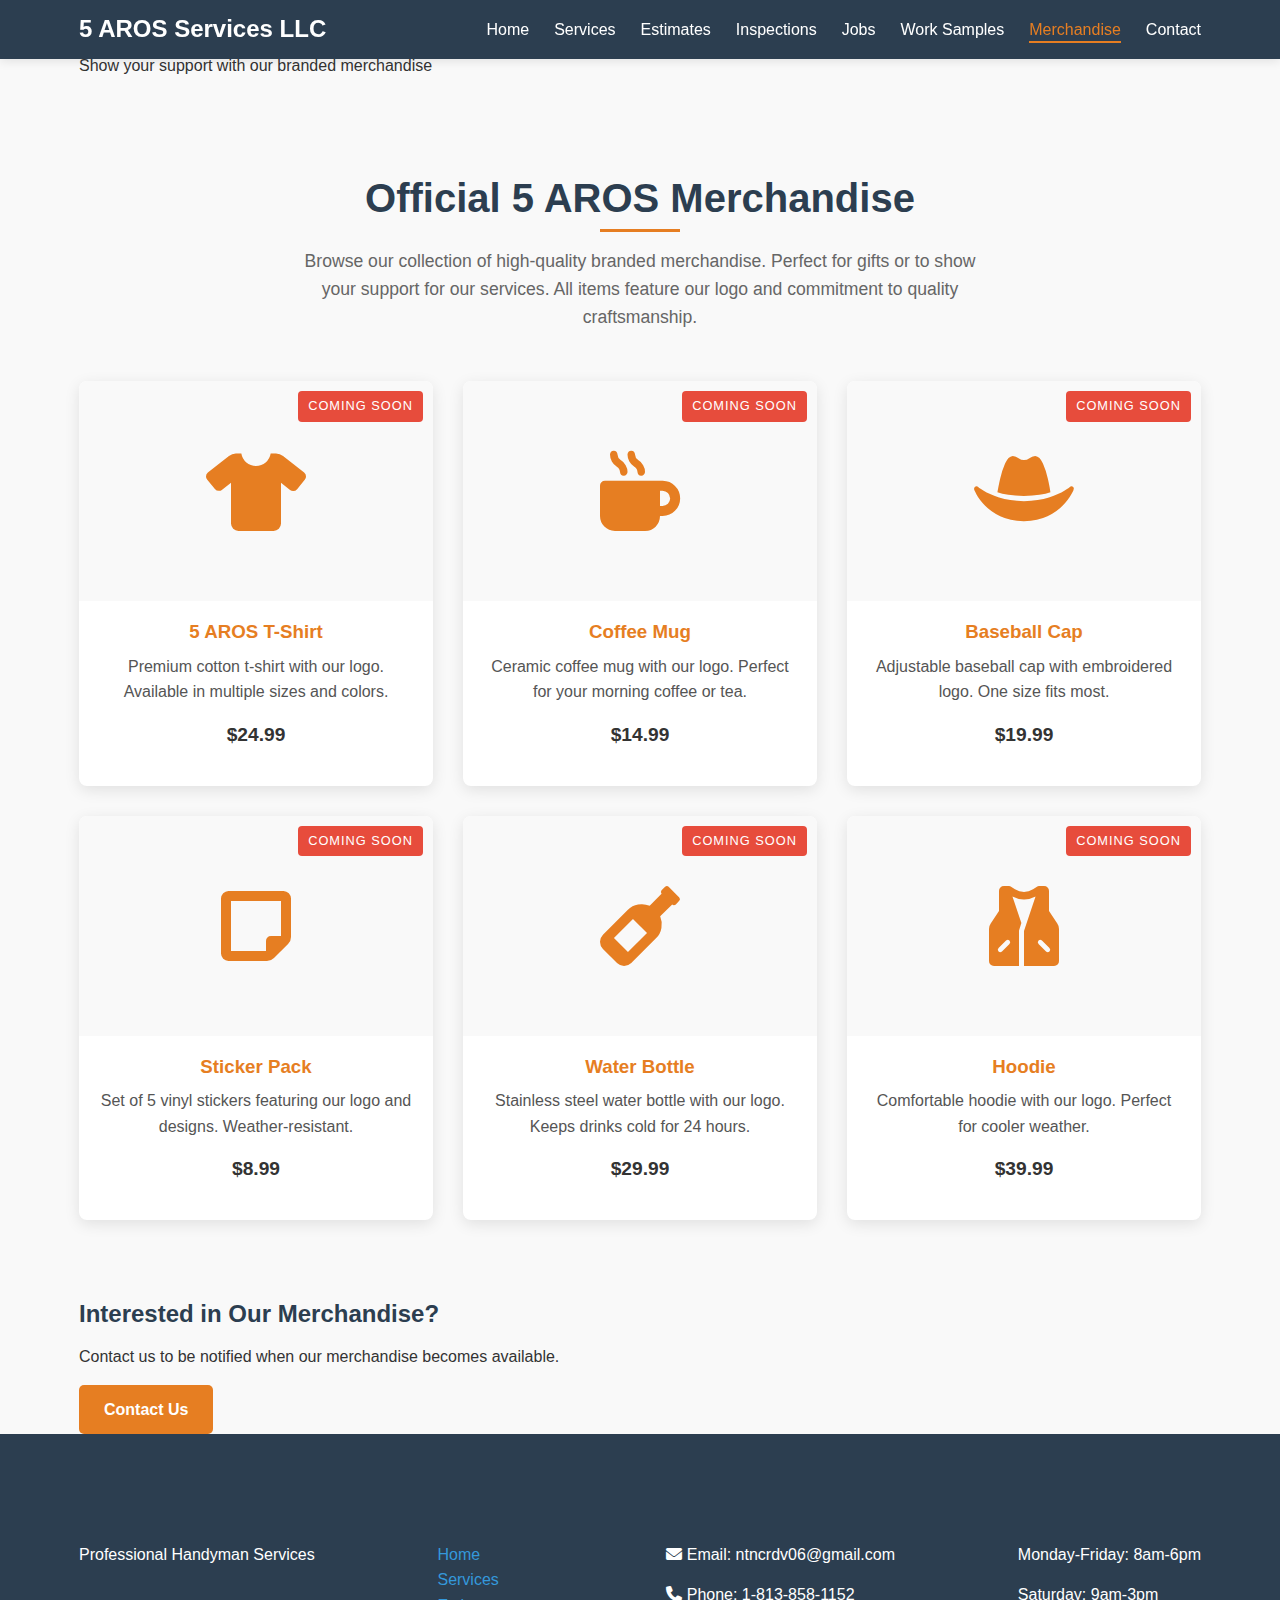
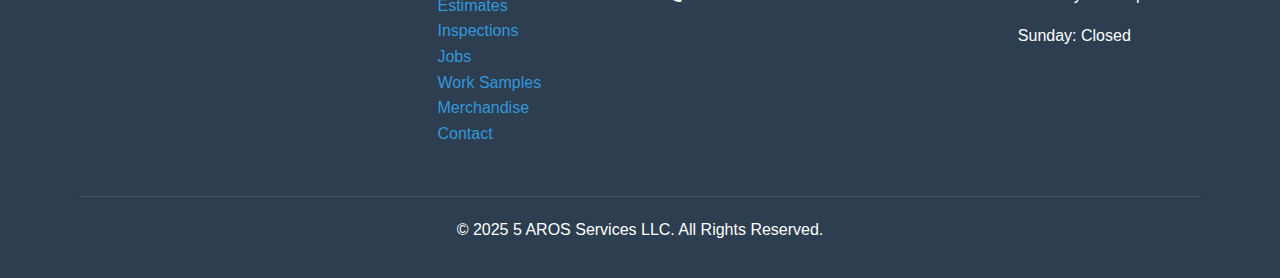
<file: 5 AROS/uinhugjr.manus.space/merchandise/index.html>
<!DOCTYPE html>
<html lang="en">

<!-- Mirrored from uinhugjr.manus.space/merchandise/ by HTTrack Website Copier/3.x [XR&CO'2014], Mon, 17 Mar 2025 22:37:42 GMT -->
<head>
    <meta charset="UTF-8">
    <meta name="viewport" content="width=device-width, initial-scale=1.0">
    <title>Merchandise - 5 AROS Services LLC</title>
    <link rel="stylesheet" href="../css/styles.css">
    <link rel="stylesheet" href="../css/animations.css">
    <link rel="stylesheet" href="../../cdnjs.cloudflare.com/ajax/libs/font-awesome/6.0.0-beta3/css/all.min.css">
    <style>
        /* Merchandise Specific Styles */
        .merchandise {
            padding: 80px 0;
        }
        
        .merchandise-grid {
            display: grid;
            grid-template-columns: repeat(auto-fill, minmax(280px, 1fr));
            gap: 30px;
            margin-top: 50px;
        }
        
        .merchandise-card {
            background-color: #fff;
            border-radius: 8px;
            overflow: hidden;
            box-shadow: 0 4px 15px rgba(0, 0, 0, 0.1);
            transition: transform 0.3s ease;
            text-align: center;
            position: relative;
        }
        
        .merchandise-card:hover {
            transform: translateY(-5px);
        }
        
        .merchandise-image {
            height: 220px;
            overflow: hidden;
            background-color: #f9f9f9;
            display: flex;
            align-items: center;
            justify-content: center;
        }
        
        .merchandise-image img {
            max-width: 80%;
            max-height: 80%;
            object-fit: contain;
        }
        
        .merchandise-content {
            padding: 20px;
        }
        
        .merchandise-content h3 {
            color: #e67e22;
            margin-bottom: 10px;
        }
        
        .merchandise-content p {
            color: #555;
            margin-bottom: 15px;
            line-height: 1.6;
        }
        
        .merchandise-price {
            font-weight: bold;
            color: #333;
            font-size: 1.2rem;
            margin-bottom: 15px;
        }
        
        .coming-soon {
            position: absolute;
            top: 10px;
            right: 10px;
            background-color: #e74c3c;
            color: white;
            padding: 5px 10px;
            border-radius: 4px;
            font-size: 0.8rem;
            text-transform: uppercase;
            letter-spacing: 1px;
        }
        
        @media (max-width: 768px) {
            .merchandise-grid {
                grid-template-columns: repeat(auto-fill, minmax(240px, 1fr));
            }
        }
        
        @media (max-width: 480px) {
            .merchandise-grid {
                grid-template-columns: repeat(auto-fill, minmax(180px, 1fr));
            }
        }
    </style>
</head>
<body>
    <!-- Header Section -->
    <header>
        <div class="container">
            <div class="logo">
                <h1>5 AROS Services LLC</h1>
            </div>
            <nav>
                <ul>
                    <li><a href="../index.html#home">Home</a></li>
                    <li><a href="../index.html#services">Services</a></li>
                    <li><a href="../index.html#estimates">Estimates</a></li>
                    <li><a href="../index.html#inspections">Inspections</a></li>
                    <li><a href="../index.html#jobs">Jobs</a></li>
                    <li><a href="../work_samples/index.html">Work Samples</a></li>
                    <li><a href="index.html" class="active">Merchandise</a></li>
                    <li><a href="../index.html#contact">Contact</a></li>
                </ul>
            </nav>
            <div class="mobile-menu-btn">
                <i class="fas fa-bars"></i>
            </div>
        </div>
    </header>

    <!-- Hero Section -->
    <section class="page-hero">
        <div class="container">
            <div class="page-hero-content">
                <h1>5 AROS Merchandise</h1>
                <p>Show your support with our branded merchandise</p>
            </div>
        </div>
    </section>

    <!-- Merchandise Section -->
    <section class="merchandise">
        <div class="container">
            <div class="section-header">
                <h2>Official 5 AROS Merchandise</h2>
                <p>Browse our collection of high-quality branded merchandise. Perfect for gifts or to show your support for our services. All items feature our logo and commitment to quality craftsmanship.</p>
            </div>
            <div class="merchandise-grid">
                <div class="merchandise-card">
                    <span class="coming-soon">Coming Soon</span>
                    <div class="merchandise-image">
                        <i class="fas fa-tshirt fa-5x" style="color: #e67e22;"></i>
                    </div>
                    <div class="merchandise-content">
                        <h3>5 AROS T-Shirt</h3>
                        <p>Premium cotton t-shirt with our logo. Available in multiple sizes and colors.</p>
                        <div class="merchandise-price">$24.99</div>
                    </div>
                </div>

                <div class="merchandise-card">
                    <span class="coming-soon">Coming Soon</span>
                    <div class="merchandise-image">
                        <i class="fas fa-mug-hot fa-5x" style="color: #e67e22;"></i>
                    </div>
                    <div class="merchandise-content">
                        <h3>Coffee Mug</h3>
                        <p>Ceramic coffee mug with our logo. Perfect for your morning coffee or tea.</p>
                        <div class="merchandise-price">$14.99</div>
                    </div>
                </div>

                <div class="merchandise-card">
                    <span class="coming-soon">Coming Soon</span>
                    <div class="merchandise-image">
                        <i class="fas fa-hat-cowboy fa-5x" style="color: #e67e22;"></i>
                    </div>
                    <div class="merchandise-content">
                        <h3>Baseball Cap</h3>
                        <p>Adjustable baseball cap with embroidered logo. One size fits most.</p>
                        <div class="merchandise-price">$19.99</div>
                    </div>
                </div>

                <div class="merchandise-card">
                    <span class="coming-soon">Coming Soon</span>
                    <div class="merchandise-image">
                        <i class="fas fa-sticky-note fa-5x" style="color: #e67e22;"></i>
                    </div>
                    <div class="merchandise-content">
                        <h3>Sticker Pack</h3>
                        <p>Set of 5 vinyl stickers featuring our logo and designs. Weather-resistant.</p>
                        <div class="merchandise-price">$8.99</div>
                    </div>
                </div>

                <div class="merchandise-card">
                    <span class="coming-soon">Coming Soon</span>
                    <div class="merchandise-image">
                        <i class="fas fa-wine-bottle fa-5x" style="color: #e67e22;"></i>
                    </div>
                    <div class="merchandise-content">
                        <h3>Water Bottle</h3>
                        <p>Stainless steel water bottle with our logo. Keeps drinks cold for 24 hours.</p>
                        <div class="merchandise-price">$29.99</div>
                    </div>
                </div>

                <div class="merchandise-card">
                    <span class="coming-soon">Coming Soon</span>
                    <div class="merchandise-image">
                        <i class="fas fa-vest fa-5x" style="color: #e67e22;"></i>
                    </div>
                    <div class="merchandise-content">
                        <h3>Hoodie</h3>
                        <p>Comfortable hoodie with our logo. Perfect for cooler weather.</p>
                        <div class="merchandise-price">$39.99</div>
                    </div>
                </div>
            </div>
        </div>
    </section>

    <!-- CTA Section -->
    <section class="cta">
        <div class="container">
            <div class="cta-content">
                <h2>Interested in Our Merchandise?</h2>
                <p>Contact us to be notified when our merchandise becomes available.</p>
                <a href="../index.html#contact" class="btn primary-btn">Contact Us</a>
            </div>
        </div>
    </section>

    <!-- Footer Section -->
    <footer>
        <div class="container">
            <div class="footer-content">
                <div class="footer-section">
                    <h3>5 AROS Services LLC</h3>
                    <p>Professional Handyman Services</p>
                </div>
                <div class="footer-section">
                    <h3>Quick Links</h3>
                    <ul>
                        <li><a href="../index.html#home">Home</a></li>
                        <li><a href="../index.html#services">Services</a></li>
                        <li><a href="../index.html#estimates">Estimates</a></li>
                        <li><a href="../index.html#inspections">Inspections</a></li>
                        <li><a href="../index.html#jobs">Jobs</a></li>
                        <li><a href="../work_samples/index.html">Work Samples</a></li>
                        <li><a href="index.html">Merchandise</a></li>
                        <li><a href="../index.html#contact">Contact</a></li>
                    </ul>
                </div>
                <div class="footer-section">
                    <h3>Contact Us</h3>
                    <p><i class="fas fa-envelope"></i> Email: ntncrdv06@gmail.com</p>
                    <p><i class="fas fa-phone"></i> Phone: 1-813-858-1152</p>
                </div>
                <div class="footer-section">
                    <h3>Hours</h3>
                    <p>Monday-Friday: 8am-6pm</p>
                    <p>Saturday: 9am-3pm</p>
                    <p>Sunday: Closed</p>
                </div>
            </div>
            <div class="footer-bottom">
                <p>&copy; 2025 5 AROS Services LLC. All Rights Reserved.</p>
            </div>
        </div>
    </footer>

    <script src="../js/script.js"></script>
</body>

<!-- Mirrored from uinhugjr.manus.space/merchandise/ by HTTrack Website Copier/3.x [XR&CO'2014], Mon, 17 Mar 2025 22:37:45 GMT -->
</html>
</file>
<file: 5 AROS/uinhugjr.manus.space/css/styles.css>
/* 
   5 AROS Services LLC - Main Stylesheet
   Created: March 2025
*/

/* ===== GLOBAL STYLES ===== */
:root {
    --primary-color: #2c3e50;
    --secondary-color: #e67e22;
    --accent-color: #3498db;
    --light-color: #ecf0f1;
    --dark-color: #2c3e50;
    --text-color: #333;
    --light-text: #fff;
    --border-radius: 5px;
    --box-shadow: 0 2px 15px rgba(0, 0, 0, 0.1);
    --transition: all 0.3s ease;
}

* {
    margin: 0;
    padding: 0;
    box-sizing: border-box;
}

html {
    scroll-behavior: smooth;
}

body {
    font-family: 'Roboto', Arial, sans-serif;
    line-height: 1.6;
    color: var(--text-color);
    background-color: #f9f9f9;
}

.container {
    width: 90%;
    max-width: 1200px;
    margin: 0 auto;
    padding: 0 15px;
}

h1, h2, h3, h4, h5, h6 {
    font-weight: 700;
    line-height: 1.2;
    margin-bottom: 15px;
    color: var(--dark-color);
}

p {
    margin-bottom: 15px;
}

img {
    max-width: 100%;
    height: auto;
    display: block;
}

a {
    text-decoration: none;
    color: var(--accent-color);
    transition: var(--transition);
}

a:hover {
    color: var(--secondary-color);
}

ul {
    list-style: none;
}

.section-header {
    text-align: center;
    margin-bottom: 50px;
}

.section-header h2 {
    font-size: 2.5rem;
    position: relative;
    display: inline-block;
    padding-bottom: 10px;
}

.section-header h2::after {
    content: '';
    position: absolute;
    bottom: 0;
    left: 50%;
    transform: translateX(-50%);
    width: 80px;
    height: 3px;
    background-color: var(--secondary-color);
}

.section-header p {
    font-size: 1.1rem;
    color: #666;
    max-width: 700px;
    margin: 0 auto;
}

.btn {
    display: inline-block;
    padding: 12px 25px;
    border-radius: var(--border-radius);
    font-weight: 600;
    text-align: center;
    cursor: pointer;
    transition: var(--transition);
    border: none;
}

.primary-btn {
    background-color: var(--secondary-color);
    color: var(--light-text);
}

.primary-btn:hover {
    background-color: #d35400;
    color: var(--light-text);
}

.secondary-btn {
    background-color: transparent;
    color: var(--secondary-color);
    border: 2px solid var(--secondary-color);
}

.secondary-btn:hover {
    background-color: var(--secondary-color);
    color: var(--light-text);
}

.text-btn {
    background: none;
    color: var(--accent-color);
    padding: 5px 0;
    position: relative;
}

.text-btn::after {
    content: '';
    position: absolute;
    bottom: 0;
    left: 0;
    width: 0;
    height: 2px;
    background-color: var(--accent-color);
    transition: var(--transition);
}

.text-btn:hover::after {
    width: 100%;
}

.highlight {
    color: var(--secondary-color);
    font-weight: 600;
}

/* ===== HEADER STYLES ===== */
header {
    background-color: var(--primary-color);
    padding: 15px 0;
    position: fixed;
    width: 100%;
    top: 0;
    left: 0;
    z-index: 1000;
    box-shadow: 0 2px 10px rgba(0, 0, 0, 0.1);
}

header .container {
    display: flex;
    justify-content: space-between;
    align-items: center;
}

.logo h1 {
    color: var(--light-text);
    font-size: 1.5rem;
    margin-bottom: 0;
}

nav ul {
    display: flex;
}

nav ul li {
    margin-left: 25px;
}

nav ul li a {
    color: var(--light-text);
    font-weight: 500;
    position: relative;
    padding: 5px 0;
}

nav ul li a::after {
    content: '';
    position: absolute;
    bottom: 0;
    left: 0;
    width: 0;
    height: 2px;
    background-color: var(--secondary-color);
    transition: var(--transition);
}

nav ul li a:hover {
    color: var(--secondary-color);
}

nav ul li a:hover::after {
    width: 100%;
}

.mobile-menu-btn {
    display: none;
    color: var(--light-text);
    font-size: 1.5rem;
    cursor: pointer;
}

/* ===== HERO SECTION ===== */
.hero {
    padding: 150px 0 100px;
    background: linear-gradient(rgba(44, 62, 80, 0.8), rgba(44, 62, 80, 0.8)), url('../assets/images/hero-placeholder.jpg');
    background-size: cover;
    background-position: center;
    color: var(--light-text);
}

.hero .container {
    display: flex;
    align-items: center;
    justify-content: space-between;
}

.hero-content {
    flex: 1;
    max-width: 600px;
}

.hero-content h1 {
    font-size: 3rem;
    color: var(--light-text);
    margin-bottom: 15px;
}

.hero-content h2 {
    font-size: 1.8rem;
    color: var(--secondary-color);
    margin-bottom: 20px;
}

.hero-content p {
    font-size: 1.1rem;
    margin-bottom: 30px;
}

.cta-buttons {
    display: flex;
    gap: 15px;
}

.hero-image {
    flex: 1;
    display: flex;
    justify-content: flex-end;
    display: none; /* Hidden on mobile, shown on larger screens */
}

/* ===== SERVICES SECTION ===== */
.services {
    padding: 100px 0;
    background-color: #fff;
}

.services-grid {
    display: grid;
    grid-template-columns: repeat(auto-fill, minmax(300px, 1fr));
    gap: 30px;
}

.service-card {
    background-color: #fff;
    border-radius: var(--border-radius);
    box-shadow: var(--box-shadow);
    padding: 30px;
    transition: var(--transition);
    text-align: center;
}

.service-card:hover {
    transform: translateY(-10px);
    box-shadow: 0 5px 25px rgba(0, 0, 0, 0.15);
}

.service-icon {
    font-size: 2.5rem;
    color: var(--secondary-color);
    margin-bottom: 20px;
}

.service-card h3 {
    font-size: 1.5rem;
    margin-bottom: 15px;
}

.service-card p {
    margin-bottom: 20px;
}

.service-card img {
    border-radius: var(--border-radius);
    margin-top: 15px;
}

.all-services {
    margin-top: 50px;
    background-color: var(--light-color);
    padding: 30px;
    border-radius: var(--border-radius);
}

.all-services h3 {
    text-align: center;
    margin-bottom: 25px;
}

.services-list {
    display: flex;
    justify-content: space-between;
    flex-wrap: wrap;
}

.services-list ul {
    flex: 1;
    min-width: 250px;
}

.services-list ul li {
    padding: 8px 0;
    position: relative;
    padding-left: 25px;
}

.services-list ul li::before {
    content: '✓';
    position: absolute;
    left: 0;
    color: var(--secondary-color);
    font-weight: bold;
}

/* ===== ESTIMATES SECTION ===== */
.estimates {
    padding: 100px 0;
    background-color: #f5f5f5;
}

.estimate-content {
    display: flex;
    flex-wrap: wrap;
    gap: 40px;
}

.estimate-info, .estimate-form {
    flex: 1;
    min-width: 300px;
}

.estimate-info h3 {
    font-size: 1.8rem;
    color: var(--primary-color);
}

.estimate-info .title {
    font-size: 1.2rem;
    color: var(--secondary-color);
    margin-bottom: 20px;
}

.contact-info {
    margin: 25px 0;
    background-color: #fff;
    padding: 20px;
    border-radius: var(--border-radius);
    box-shadow: var(--box-shadow);
}

.contact-info p {
    margin-bottom: 10px;
}

.contact-info i {
    color: var(--secondary-color);
    margin-right: 10px;
}

.estimate-benefits {
    margin-top: 25px;
}

.benefit {
    display: flex;
    align-items: center;
    margin-bottom: 15px;
}

.benefit i {
    color: var(--secondary-color);
    font-size: 1.2rem;
    margin-right: 15px;
}

.estimate-form {
    background-color: #fff;
    padding: 30px;
    border-radius: var(--border-radius);
    box-shadow: var(--box-shadow);
}

.form-group {
    margin-bottom: 20px;
}

.form-group label {
    display: block;
    margin-bottom: 8px;
    font-weight: 500;
}

.form-group input,
.form-group select,
.form-group textarea {
    width: 100%;
    padding: 12px 15px;
    border: 1px solid #ddd;
    border-radius: var(--border-radius);
    font-size: 1rem;
    transition: var(--transition);
}

.form-group input:focus,
.form-group select:focus,
.form-group textarea:focus {
    border-color: var(--accent-color);
    outline: none;
    box-shadow: 0 0 0 2px rgba(52, 152, 219, 0.2);
}

/* ===== INSPECTIONS SECTION ===== */
.inspections {
    padding: 100px 0;
    background-color: #fff;
}

.inspections-content {
    display: flex;
    flex-wrap: wrap;
    align-items: center;
    gap: 40px;
}

.inspection-image, .inspection-details {
    flex: 1;
    min-width: 300px;
}

.inspection-image img {
    border-radius: var(--border-radius);
    box-shadow: var(--box-shadow);
}

.inspection-details h3 {
    font-size: 1.8rem;
    margin-bottom: 20px;
}

.inspection-list {
    margin: 25px 0;
}

.inspection-list li {
    margin-bottom: 12px;
    display: flex;
    align-items: center;
}

.inspection-list li i {
    color: var(--secondary-color);
    margin-right: 15px;
}

/* ===== JOBS SECTION ===== */
.jobs {
    padding: 100px 0;
    background-color: #f5f5f5;
}

.jobs-gallery {
    display: grid;
    grid-template-columns: repeat(auto-fill, minmax(300px, 1fr));
    gap: 25px;
}

.job-item {
    position: relative;
    border-radius: var(--border-radius);
    overflow: hidden;
    box-shadow: var(--box-shadow);
    height: 250px;
}

.job-item img {
    width: 100%;
    height: 100%;
    object-fit: cover;
    transition: var(--transition);
}

.job-overlay {
    position: absolute;
    bottom: 0;
    left: 0;
    width: 100%;
    background: linear-gradient(transparent, rgba(0, 0, 0, 0.8));
    padding: 20px;
    color: var(--light-text);
    transform: translateY(100%);
    transition: var(--transition);
}

.job-item:hover img {
    transform: scale(1.1);
}

.job-item:hover .job-overlay {
    transform: translateY(0);
}

.job-overlay h3 {
    color: var(--light-text);
    margin-bottom: 5px;
}

.jobs-cta {
    text-align: center;
    margin-top: 50px;
}

.jobs-cta p {
    font-size: 1.2rem;
    margin-bottom: 20px;
}

/* ===== CONTACT SECTION ===== */
.contact {
    padding: 100px 0;
    background-color: #fff;
}

.contact-content {
    display: flex;
    flex-wrap: wrap;
    gap: 40px;
}

.contact-info, .contact-form {
    flex: 1;
    min-width: 300px;
}

.contact-info {
    display: grid;
    grid-template-columns: repeat(auto-fill, minmax(200px, 1fr));
    gap: 25px;
}

.contact-card {
    background-color: var(--light-color);
    padding: 25px;
    border-radius: var(--border-radius);
    text-align: center;
    transition: var(--transition);
}

.contact-card:hover {
    transform: translateY(-5px);
    box-shadow: var(--box-shadow);
}

.contact-card i {
    font-size: 2rem;
    color: var(--secondary-color);
    margin-bottom: 15px;
}

.contact-card h3 {
    font-size: 1.3rem;
    margin-bottom: 10px;
}

.contact-form {
    background-color: var(--light-color);
    padding: 30px;
    border-radius: var(--border-radius);
    box-shadow: var(--box-shadow);
}

/* ===== FOOTER ===== */
footer {
    background-color: var(--primary-color);
    color: var(--light-text);
    padding: 70px 0 20px;
}

.footer-content {
    display: flex;
    flex-wrap: wrap;
    justify-content: space-between;
    gap: 40px;
    margin-bottom: 50px;
}

.footer-logo, .footer-links, .footer-services, .footer-social {
    flex: 1;
    min-width: 200px;
}

.footer-logo h2 {
    color: var(--light-text);
    font-size: 1.8rem;
    margin-bottom: 10px;
}

.footer-links h3, .footer-services h3, .footer-social h3 {
    color: var(--light-text);
    font-size: 1.3rem;
    margin-bottom: 20px;
    position: relative;
    padding-bottom: 10px;
}

.footer-links h3::after, .footer-services h3::after, .footer-social h3::after {
    content: '';
    position: absolute;
    bottom: 0;
    left: 0;
    width: 50px;
    height: 2px;
    background-color: var(--secondary-color);
}

.footer-links ul li, .footer-services ul li {
    margin-bottom: 10px;
}

.footer-links ul li a, .footer-services ul li a {
    color: #bbb;
    transition: var(--transition);
}

.footer-links ul li a:hover, .footer-services ul li a:hover {
    color: var(--secondary-color);
    padding-left: 5px;
}

.social-icons {
    display: flex;
    gap: 15px;
}

.social-icon {
    display: flex;
    align-items: center;
    justify-content: center;
    width: 40px;
    height: 40px;
    background-color: rgba(255, 255, 255, 0.1);
    border-radius: 50%;
    color: var(--light-text);
    transition: var(--transition);
}

.social-icon:hover {
    background-color: var(--secondary-color);
    color: var(--light-text);
    transform: translateY(-5px);
}

.footer-bottom {
    text-align: center;
    padding-top: 20px;
    border-top: 1px solid rgba(255, 255, 255, 0.1);
}

/* ===== RESPONSIVE STYLES ===== */
@media (max-width: 992px) {
    .hero-content h1 {
        font-size: 2.5rem;
    }
    
    .hero-content h2 {
        font-size: 1.5rem;
    }
    
    .section-header h2 {
        font-size: 2rem;
    }
}

@media (max-width: 768px) {
    .mobile-menu-btn {
        display: block;
    }
    
    nav {
        position: absolute;
        top: 100%;
        left: 0;
        width: 100%;
        background-color: var(--primary-color);
        padding: 20px;
        box-shadow: 0 5px 10px rgba(0, 0, 0, 0.1);
        clip-path: polygon(0 0, 100% 0, 100% 0, 0 0);
        transition: var(--transition);
    }
    
    nav.active {
        clip-path: polygon(0 0, 100% 0, 100% 100%, 0 100%);
    }
    
    nav ul {
        flex-direction: column;
    }
    
    nav ul li {
        margin: 10px 0;
        margin-left: 0;
    }
    
    .hero .container {
        flex-direction: column;
        text-align: center;
    }
    
    .hero-content {
        margin-bottom: 30px;
    }
    
    .cta-buttons {
        justify-content: center;
    }
    
    .services-grid, .jobs-gallery {
        grid-template-columns: repeat(auto-fill, minmax(250px, 1fr));
    }
}

@media (max-width: 576px) {
    .hero-content h1 {
        font-size: 2rem;
    }
    
    .hero-content h2 {
        font-size: 1.3rem;
    }
    
    .section-header h2 {
        font-size: 1.8rem;
    }
    
    .services-list {
        flex-direction: column;
    }
    
    .services-list ul {
        margin-bottom: 20px;
    }
    
    .cta-buttons {
        flex-direction: column;
        gap: 10px;
    }
    
    .btn {
        width: 100%;
    }
}
</file>
<file: 5 AROS/uinhugjr.manus.space/css/animations.css>
/* Animations CSS for 5 AROS Services LLC */

.animation-container {
    display: flex;
    justify-content: center;
    margin: 20px 0;
}

.animation {
    max-width: 150px;
    height: auto;
    border-radius: 10px;
    box-shadow: 0 4px 8px rgba(0, 0, 0, 0.2);
}

.animation-small {
    width: 60px;
    height: 60px;
    border-radius: 50%;
    object-fit: cover;
    box-shadow: 0 2px 5px rgba(0, 0, 0, 0.1);
    transition: transform 0.3s ease;
}

.service-icon:hover .animation-small {
    transform: scale(1.2);
}

/* Floating animation for hero section */
@keyframes float {
    0% {
        transform: translateY(0px);
    }
    50% {
        transform: translateY(-10px);
    }
    100% {
        transform: translateY(0px);
    }
}

.animation {
    animation: float 3s ease-in-out infinite;
}

/* Responsive adjustments */
@media (max-width: 768px) {
    .animation {
        max-width: 120px;
    }
    
    .animation-small {
        width: 50px;
        height: 50px;
    }
}

@media (max-width: 576px) {
    .animation {
        max-width: 100px;
    }
    
    .animation-small {
        width: 40px;
        height: 40px;
    }
}
</file>
